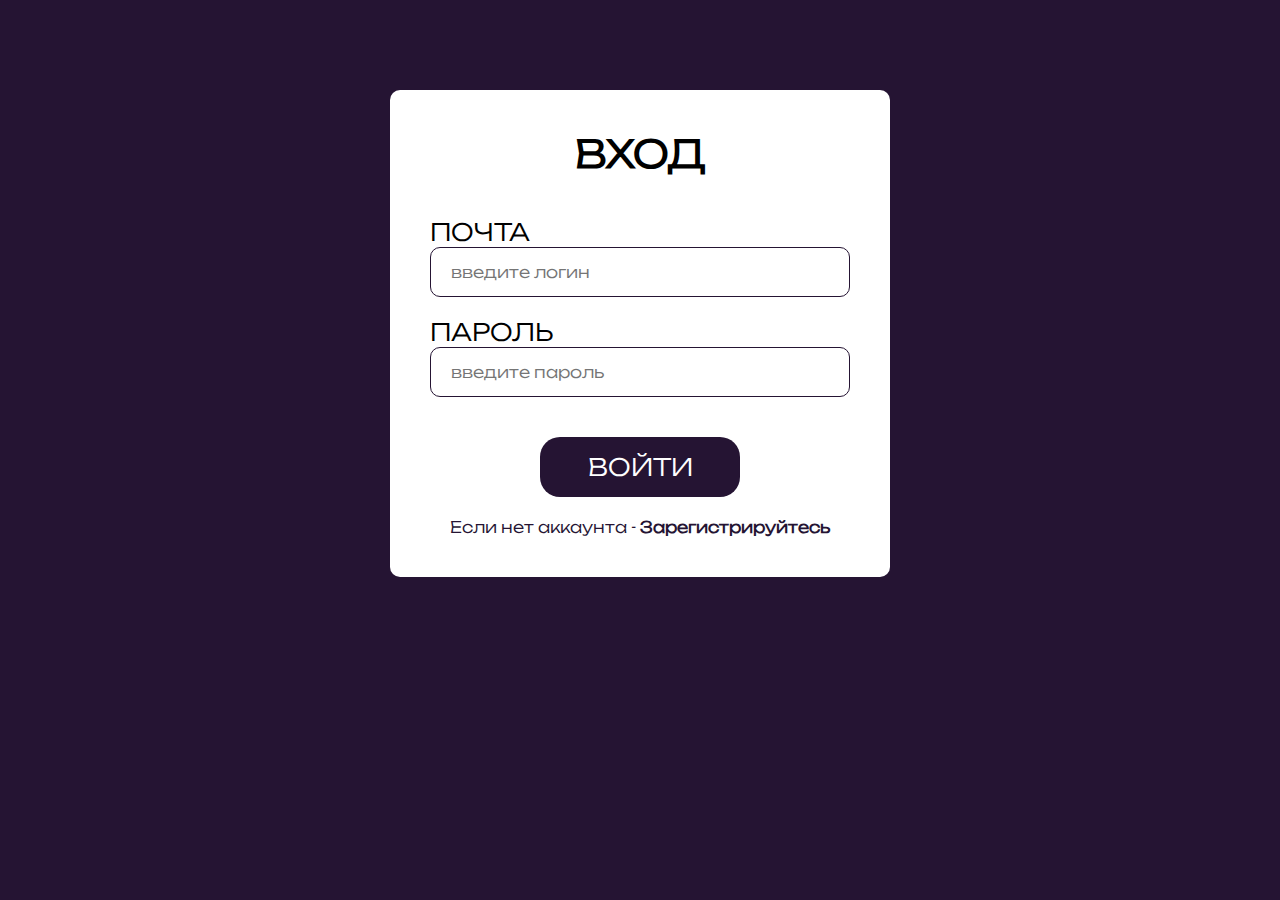
<file: login.html>
<!DOCTYPE html>
<html lang="en">

<head>
    <meta charset="UTF-8">
    <meta http-equiv="X-UA-Compatible" content="IE=edge">
    <meta name="viewport" content="width=device-width, initial-scale=1.0">
    <title>Авторизация</title>
    <link rel="icon" href="/img/Gagrin_loga_main_dark_blue.svg">
</head>

<body>
    <style>
        @font-face {
            font-display: swap;
            font-family: 'Unbounded';
            font-style: normal;
            font-weight: 300;
            src: url('../fonts/unbounded-v6-cyrillic_cyrillic-ext_latin-300.eot');
            /* IE9 Compat Modes */
            src: url('../fonts/unbounded-v6-cyrillic_cyrillic-ext_latin-300.eot?#iefix') format('embedded-opentype'),
                /* IE6-IE8 */
                url('../fonts/unbounded-v6-cyrillic_cyrillic-ext_latin-300.woff2') format('woff2'),
                /* Super Modern Browsers */
                url('../fonts/unbounded-v6-cyrillic_cyrillic-ext_latin-300.woff') format('woff'),
                /* Modern Browsers */
                url('../fonts/unbounded-v6-cyrillic_cyrillic-ext_latin-300.ttf') format('truetype'),
                /* Safari, Android, iOS */
                url('../fonts/unbounded-v6-cyrillic_cyrillic-ext_latin-300.svg#Unbounded') format('svg');
            /* Legacy iOS */
        }

        * {
            margin: 0;
            padding: 0;
            box-sizing: border-box;
        }

        body {
            overflow-x: hidden;
            font-family: Unbounded;
            display: flex;
            flex-direction: column;
            height: 100vh;
            background-color: #251433;
            margin: 0;
            padding: 0;

        }

        section {
            display: flex;
            flex-direction: column;
            justify-content: center;
            align-items: center;
            padding: 90px 0;
        }

        .container {
            background-color: #fff;
            min-width: 500px;
            min-height: 480px;
            display: flex;
            flex-direction: column;
            padding: 40px;
            gap: 40px;
            border-radius: 10px;
        }

        .h2 {
            text-transform: uppercase;
            font-weight: 600;
            font-family: Unbounded;
            font-size: 38px;
            text-align: center;
        }

        .points {
            font-family: Unbounded;
            display: flex;
            flex-direction: column;
            gap: 20px;
        }

        label {
            font-family: Unbounded;
            display: flex;
            flex-direction: column;
            gap: 10px;
        }

        .p {
            text-transform: uppercase;
            font-weight: 500;
            font-family: Unbounded;
            font-size: 24px;
        }

        .inp {
            font-family: Unbounded;
            background-color: #fff;
            border: 1px solid #251433;
            height: 50px;
            width: 100%;
            border-radius: 10px;
            padding: 0 20px;
            font-size: 16px;
            color: #251433;
        }

        .descript {
            display: flex;
            text-align: center;
            justify-content: center;
            align-items: center;
        }

        .btn {
            justify-content: center;
            align-items: center;
            font-family: Unbounded;
            width: 200px;
            min-height: 60px;
            border: 0;
            background-color: #251433;
            border-radius: 20px;
            color: #fff;
            font-size: 24px;
        }

        .button {
            font-family: Unbounded;
            display: flex;
            flex-direction: column;
            gap: 20px;
        }

        .registr {
            font-family: Unbounded;
            color: #251433;
            font-size: 16px;
            text-decoration: none;
        }
    </style>

    <body>
        <section>
            <div class="container">
                <div class="h2">Вход</div>
                <div class="points">
                    <div class="label">
                        <div class="p">почта</div>
                        <input type="email" placeholder="введите логин" class="inp" required>
                    </div>
                    <div class="label">
                        <div class="p">пароль</div>
                        <input type="password" placeholder="введите пароль" class="inp" required>
                    </div>
                </div>
                <div class="descript">
                    <div class="button">
                        <form action="acc.html"><button class="btn">ВОЙТИ</button></form>
                        <a href="registr.html" class="registr">Если нет аккаунта -
                            <b>Зарегистрируйтесь</b></a>
                    </div>
                </div>
            </div>
        </section>
    </body>

</html>
</file>
